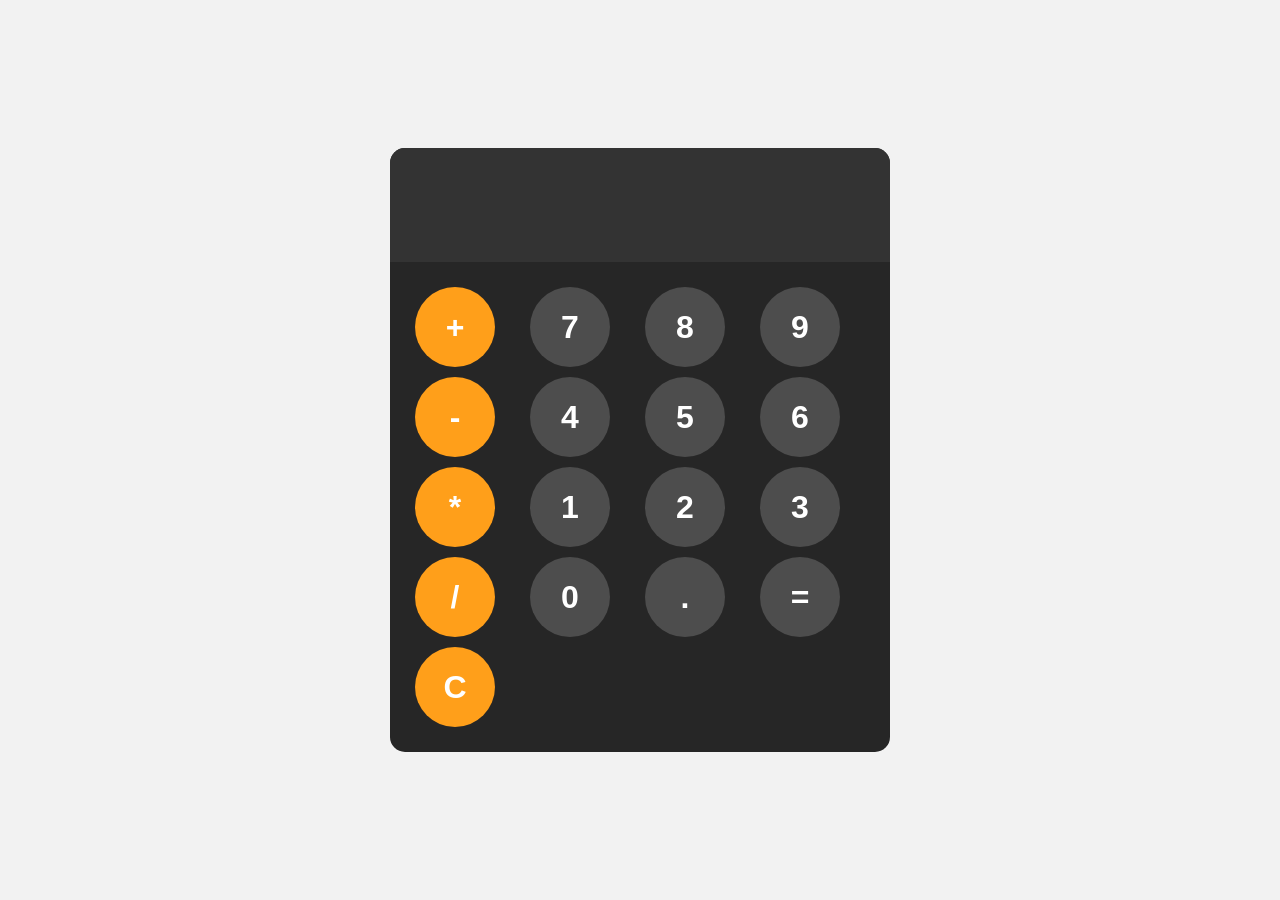
<file: project/calculator/Calculator.html>
<!-- building a calculator with brocode -->
<!DOCTYPE html>
<html lang="en">
  <head>
    <meta charset="UTF-8" />
    <meta name="viewport" content="width=device-width, initial-scale=1.0" />
    <link rel="stylesheet" href="Calculator.css" />
    <title>Document</title>
  </head>
  <body>
    <div id="calculator">
      <input id="display" readonly />
      <div id="keys" class="">
        <button onclick="appendToDisplay('+')" class="operator-btn">+</button>
        <button onclick="appendToDisplay('7')">7</button>
        <button onclick="appendToDisplay('8')">8</button>
        <button onclick="appendToDisplay('9')">9</button>
        <button onclick="appendToDisplay('-')" class="operator-btn">-</button>
        <button onclick="appendToDisplay('4')">4</button>
        <button onclick="appendToDisplay('5')">5</button>
        <button onclick="appendToDisplay('6')">6</button>
        <button onclick="appendToDisplay('*')" class="operator-btn">*</button>
        <button onclick="appendToDisplay('1')">1</button>
        <button onclick="appendToDisplay('2')">2</button>
        <button onclick="appendToDisplay('3')">3</button>
        <button onclick="appendToDisplay('/')" class="operator-btn">/</button>
        <button onclick="appendToDisplay('0')">0</button>
        <button onclick="appendToDisplay('.')" class="operator.btn">.</button>
        <button onclick="calculate()">=</button>
        <button onclick="clearDisplay()" class="operator-btn">C</button>
      </div>
    </div>

    <script src="Calculator.js"></script>
  </body>
</html>
</file>
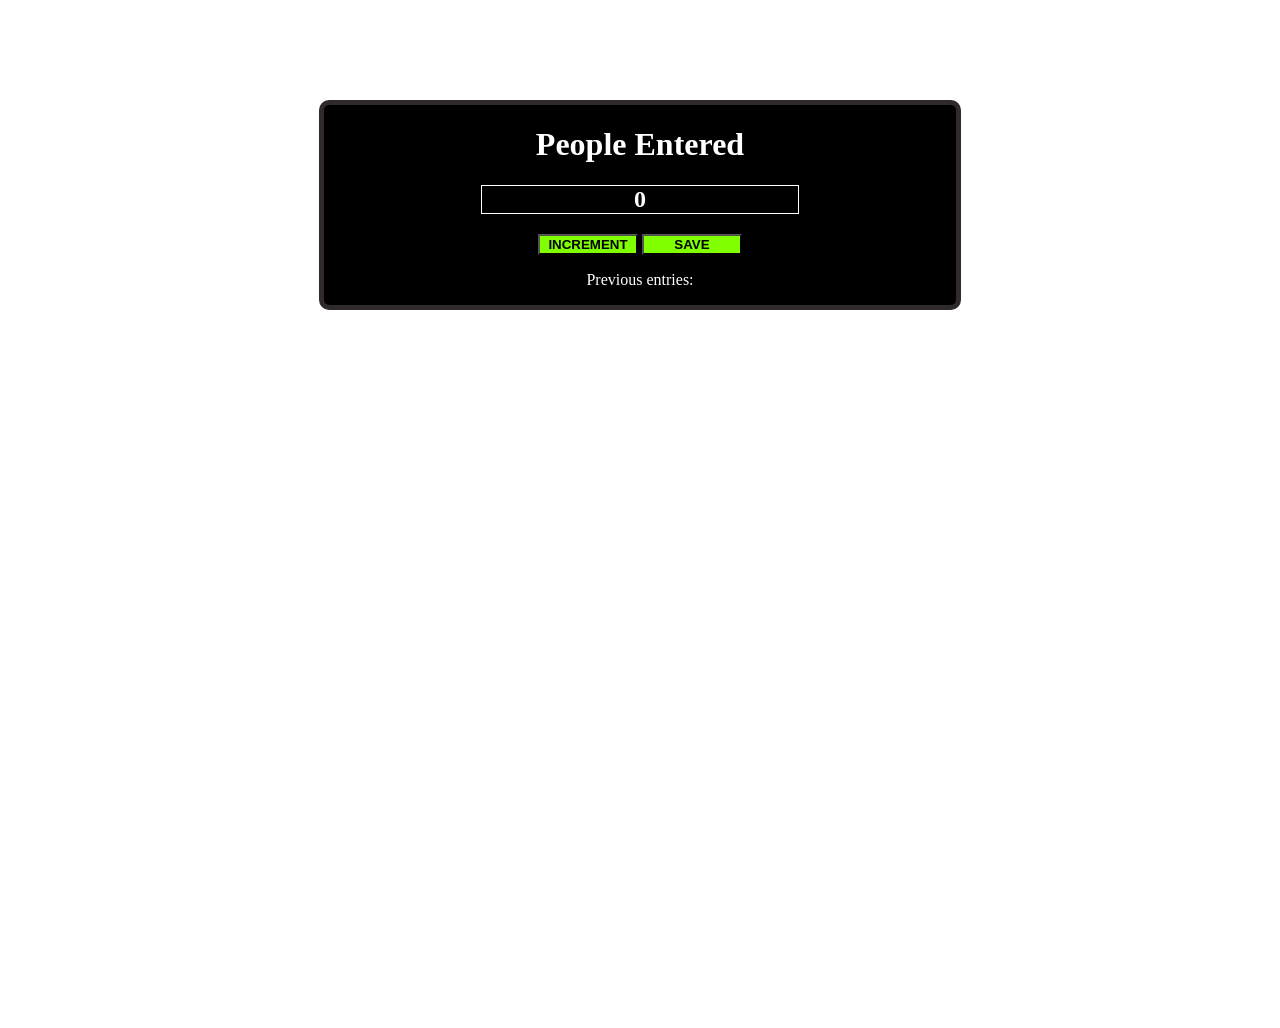
<file: project/peoplecounter/PeopleCounter.html>
<!DOCTYPE html>
<html lang="en">
  <head>
    <meta charset="UTF-8" />
    <meta name="viewport" content="width=device-width, initial-scale=1.0" />
    <title>People Counter app</title>
    <style>
      body {
        background-image: url("https://media.istockphoto.com/id/1083982928/photo/jaipur-metro.jpg?s=612x612&w=0&k=20&c=gLJrIg6X9XvumVlMLyZ-RUi3SZJa0Yu4O4UfWVoJc0c=");
        background-size: cover;
        text-align: center;

        color: white;
        height: 100vh;

        padding-bottom: 20px;
        margin-top: 100px;
      }
      h2 {
        border-style: solid;
        border-width: thin;
        border-color: white;
      }
      button {
        background-color: chartreuse;
        width: 100px;
        font-weight: bold;
      }
      p {
        color: white;
      }
      .container {
        border-style: solid;
        border-width: thick;
        border-color: rgb(48, 42, 42);
        border-radius: 10px;
        background-color: black;
        width: 50%;
      }
      #count-el {
        width: 50%;
        align: center;
        display: flex;
        justify-content: center;
      }
    </style>
    <!--background-image: url("https://th.bing.com/th/id/OIP.4CRCJwL7g_-WJyXDRJNtOgHaC9?rs=1&pid=ImgDetMain");-->
  </head>
  <body>
    <center>
      <div class="container">
        <h1>People Entered</h1>
        <center><h2 id="count-el">0</h2></center>
        <button id="increment-btn" onclick="increment()">INCREMENT</button>
        <button id="save-btn" onclick="save()">SAVE</button>
        <p id="save-el">Previous entries:</p>
      </div>
    </center>

    <script src="PeopleCounter.js"></script>
  </body>
</html>
</file>
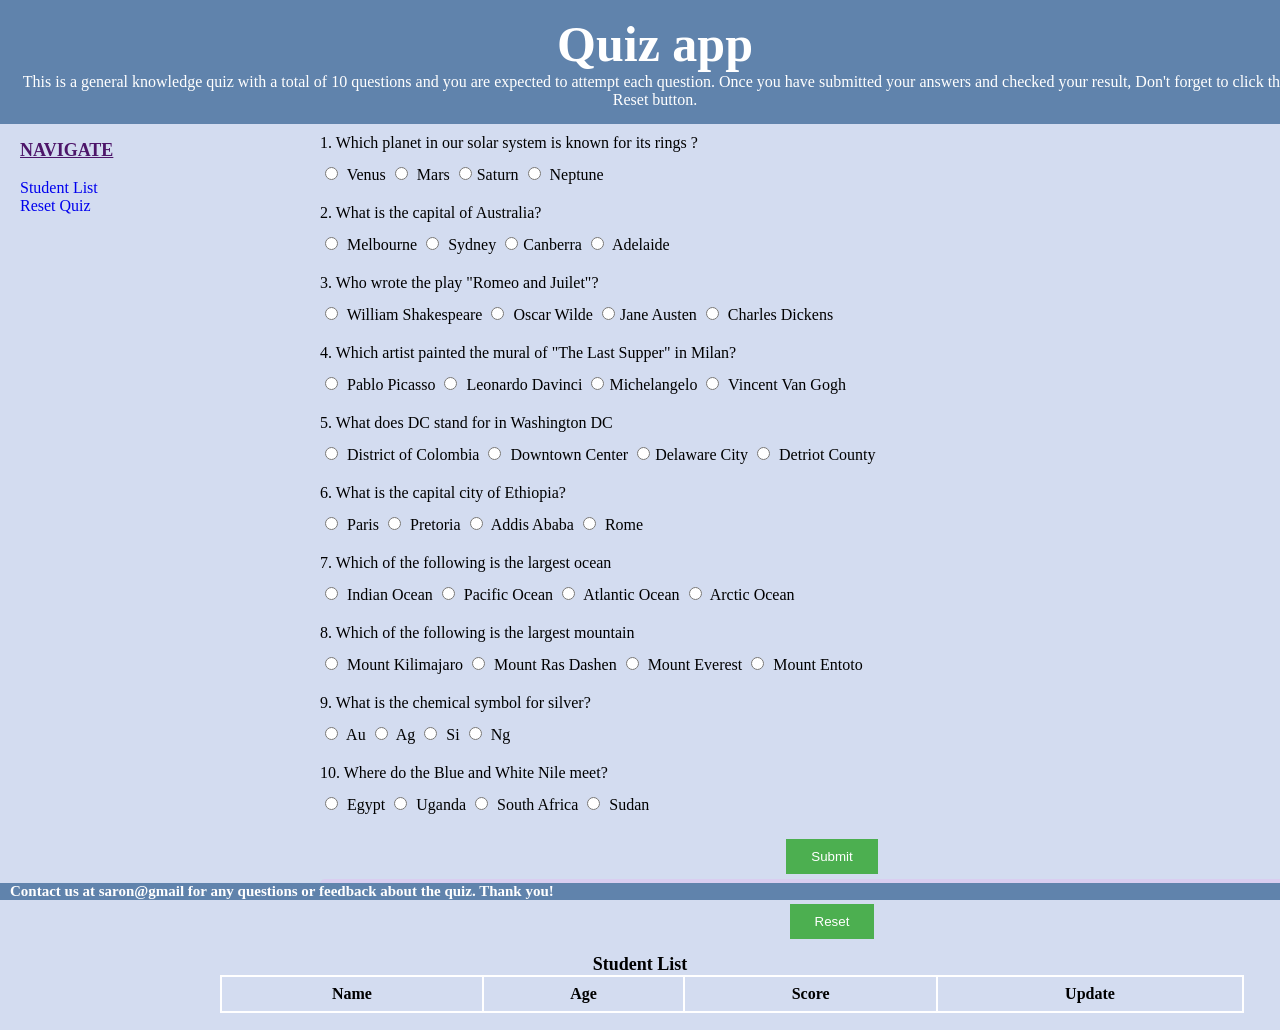
<file: project/quizapp/project1.html>
<!DOCTYPE html>
<html lang="en">
  <head>
    <meta charset="UTF-8" />
    <meta name="viewport" content="width=device-width, initial-scale=1.0" />
    <title>Document</title>
    <link rel="stylesheet" href="project1.css" />
  </head>
  <body>
    <section id="header">
      <h1>Quiz app</h1>
      <div>
        <p>This is a general knowledge quiz with a total of 10 questions and you are expected to attempt each question. Once you have submitted your answers and checked your result, Don't forget to click the Reset button.
        </p>
      </div>
    </section>
    <section id="navigation">
      <h2 style="text-align: left;"><u>NAVIGATE</u></h2> <br>
      <!-- <a href="#part1">Questions</a> <br> -->
      <a href="#studlistheader">Student List</a><br>
      <a href="#reset">Reset Quiz</a> <br>
      </section>
    </section>

    <main>
        <div id="part1">
          <!-- <p>Answer the following questions correctly.</p> -->
          <label for="q1"
            >1. Which planet in our solar system is known for its rings ?</label
          >
          <input type="radio" 
            name="question1" 
            id="q1i"
            value="Venus"
            onclick="check1()"
          />
          Venus
          <input
            type="radio"
            name="question1"
            id="q1ii"
            value="Mars"
             onclick="check1()"
          />
          Mars
          <input
            type="radio"
            name="question1"
            id="q1iii"
            value="Saturn"
          
          />Saturn
          <input
            type="radio"
            name="question1"
            id="q1iv"
            value="Neptune"
            onclick="check1()"
          />
          Neptune
          <!-- <button onclick="check()">Check</button> -->
          <p id="result1"></p>
          <br />

          <label for="q2" id="q2">2. What is the capital of Australia?</label>
          <input
            type="radio"
            name="question2"
            id="q2i"
            value="Melbourne"
            onclick="check2()"
          />
          Melbourne
          <input
            type="radio"
            name="question2"
            id="q2ii"
            value="Sydney"
            onclick="check2()"
          />
          Sydney
          <input
            type="radio"
            name="question2"
            id="q2iii"
            value="Canberra"

          />Canberra
          <input
            type="radio"
            name="question2"
            id="q2iv"
            value="Adelaide"
            onclick="check2()"
          />
          Adelaide

          <p id="result2"></p>
          <br />
          <label for="q3">3. Who wrote the play "Romeo and Juilet"?</label>
      
          <input
            type="radio"
            name="question3"
            id="q3i"
            value="William Shakespeare"
            
          />
          William Shakespeare
          <input
            type="radio"
            name="question3"
            id="q3ii"
            value="Oscar Wilde"
            onclick="check3()"
          />
          Oscar Wilde
          <input
            type="radio"
            name="question3"
            id="q3iii"
            value="Jane Austen"
            onclick="check3()"
          />Jane Austen
          <input
            type="radio"
            name="question3"
            id="q3iv"
            value="Charles Dickens"
            onclick="check3()"
          />
          Charles Dickens

          <p id="result3"></p>
          <br />

          <label for="q4"
            >4. Which artist painted the mural of "The Last Supper" in
            Milan?</label
          >
      
          <input
            type="radio"
            name="question4"
            id="q4i"
            value="Pablo Picasso"
            onclick="check4()"
          />
          Pablo Picasso
          <input
            type="radio"
            name="question4"
            id="q4ii"
            value="Leonardo da Vinci"
          
          />
          Leonardo Davinci
          <input
            type="radio"
            name="question4"
            id="q4iii"
            value="Michelangelo"
            onclick="check4()"
          />Michelangelo
          <input
            type="radio"
            name="question4"
            id="q4iv"
            value="Vincent Van Gogh"
            onclick="check4()"
          />
          Vincent Van Gogh
          <p id="result4"></p>
          <br />

          <label for="q5">5. What does DC stand for in Washington DC</label>
          
          <input
            type="radio"
            name="question5"
            id="q5i"
            value="District of Colombia"
      
          />
          District of Colombia
          <input
            type="radio"
            name="question5"
            id="q5ii"
            value="Downtown Center"
            onclick="check5()"
          />
          Downtown Center
          <input
            type="radio"
            name="question5"
            id="q5iii"
            value="Delaware City"
            onclick="check5()"
          />Delaware City
          <input
            type="radio"
            name="question5"
            id="q5iv"
            value="Detriot County"
            onclick="check5()"
          />
          Detriot County
          <p id="result5"></p>
          <br />
        
          <label for="q6">6. What is the capital city of Ethiopia?</label>
         
          <input
            type="radio"
            name="question6"
            id="q6i"
            value="Paris"
          />
          Paris
          <input type="radio" name="question6" id="q6ii" onclick="check6()" />
          Pretoria
          <input
            type="radio"
            name="question6"
            id="q6iii"
            value="Addis Ababa"
        
          />
          Addis Ababa
          <input
            type="radio"
            name="question6"
            id="q6iv"
            value="Rome"

          />
          Rome
          <br />
          <!-- <button onclick="check()">Check</button> -->
          <p id="result6"></p>
          <br />

          <label for="q7">7. Which of the following is the largest ocean</label>
    
          <input
            type="radio"
            name="question7"
            id="q7i"
            value="Indian Ocean"
            onclick="check7()"
          />
          Indian Ocean
          <input
            type="radio"
            name="question7"
            id="q7ii"
            value="Pacific Ocean"
   
          />
          Pacific Ocean
          <input
            type="radio"
            name="question7"
            id="q7iii"
            value="Atlantic ocean"

          />
          Atlantic Ocean
          <input
            type="radio"
            name="question7"
            id="q7iv"
            value="Artic Ocean"
            onclick="check7()"
          />
          Arctic Ocean
          <br />
          <p id="result7"></p>
          <br />

          <label for="q8"
            >8. Which of the following is the largest mountain</label
          >
 
          <input
            type="radio"
            name="question8"
            id="q8i"
            value="Mount Kilimanjaro"
            onclick="check8()"
          />
          Mount Kilimajaro
          <input
            type="radio"
            name="question8"
            id="q8ii"
            value="Mount Ras Dashen"
            onclick="check8()"
          />
          Mount Ras Dashen
          <input
            type="radio"
            name="question8"
            id="q8iii"
            value="Mount Everest"
        
          />
          Mount Everest
          <input
            type="radio"
            name="question8"
            id="q8iv"
            value="Mount Entoto"
        
          />
          Mount Entoto
          <p id="result8"></p>
          <br />

          <label for="q8">9. What is the chemical symbol for silver? </label>

          <input
            type="radio"
            name="question9"
            id="q9i"
            value="Au"
            onclick="check9()"
          />
          Au
          <input
            type="radio"
            name="question9"
            id="q9ii"
            value="Ag"
     
          />
          Ag
          <input
            type="radio"
            name="question9"
            id="q9iii"
            value="Si"
    
          />
          Si
          <input
            type="radio"
            name="question9"
            id="q9iv"
            value="Ng"
            onclick="check9()"
          />
          Ng
          <p id="result9"></p>
          <br />

          <label for="q10">10. Where do the Blue and White Nile meet? </label>

          <input
            type="radio"
            name="question10"
            id="q10i"
            value="Egypt"
            onclick="check10()"
          />
          Egypt
          <input
            type="radio"
            name="question10"
            id="q10ii"
            value="Uganda"
            onclick="check10()"
          />
          Uganda
          <input
            type="radio"
            name="question10"
            id="q10iii"
            value="South Africa"
            onclick="check10()"
          />
          South Africa
          <input
            type="radio"
            name="question10"
            id="q10iv"
            value="Sudan"
 
          />
          Sudan
          <p id="result10"></p>
          <br />
        </div>
        <center>
          <button id="btn1" onclick="totalScore()">Submit</button>
             <p id="total"></p>
      
          <button id="reset" onclick="reset()">Reset</button>
         <!-- <input type="reset" value="Reset"> -->
        </center>
    </main>
   <section id="studList">
    <h2 id="studlistheader">Student List</h2>
    <table>
<thead>
  <tr>
    <th>Name</th>
    <th>Age</th>
    <th>Score</th>
    <th>Update</th>
  </tr>
</thead>
<tbody>
</tbody>
    </table>
   </section>
    <footer id="footer">
      <p>Contact us at saron@gmail for any questions or feedback about the quiz. Thank you!</p>
    </footer>
    <script src="project1.js"></script>
  </body>
</html>
</file>
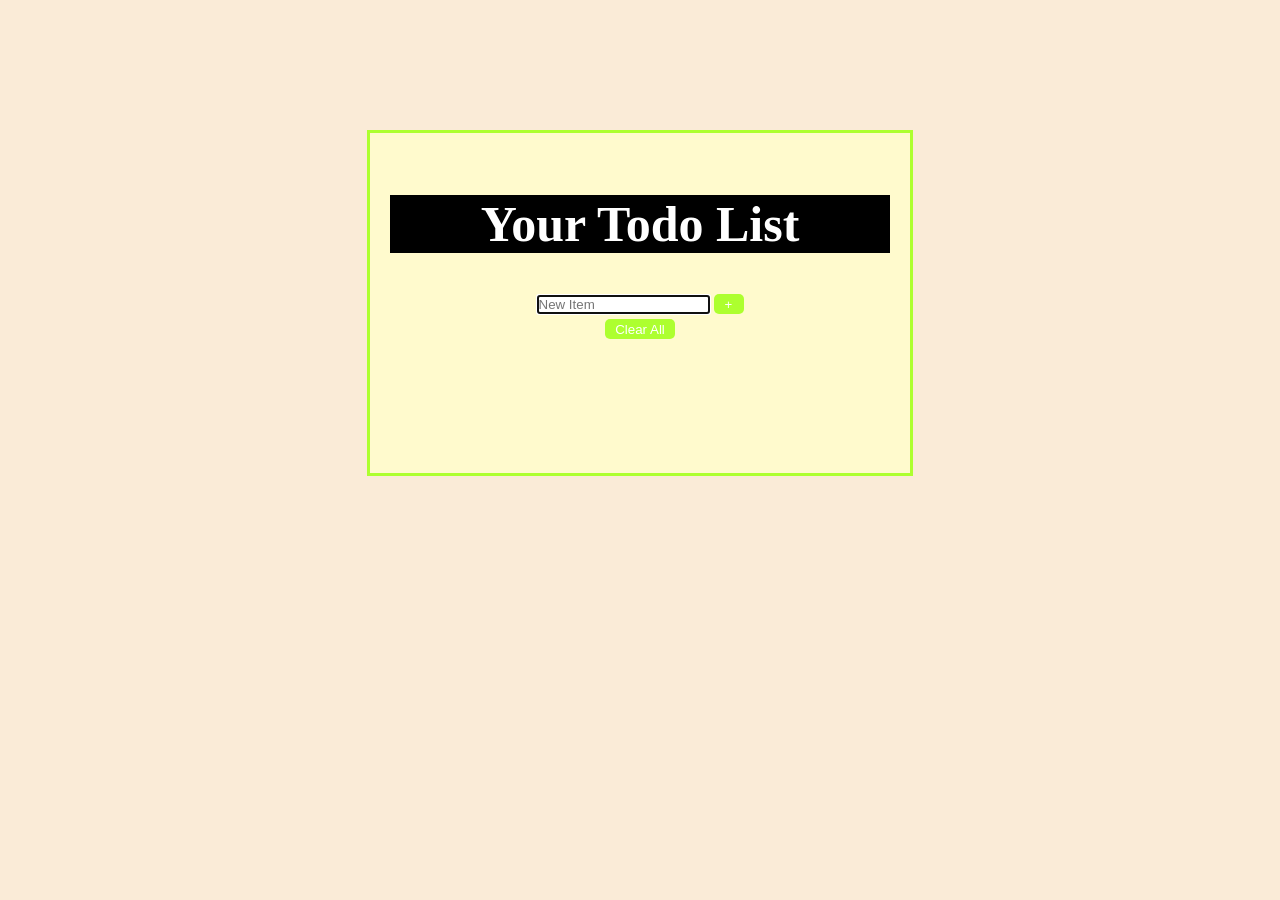
<file: project/todo/todo.html>
<!DOCTYPE html>
<html lang="en">
<head>
    <meta charset="UTF-8">
    <meta name="viewport" content="width=device-width, initial-scale=1.0">
    <title>Document</title>
    <link rel="stylesheet" href="todo.css">
</head>
<body>
    <section id="wrapper">
        <center>
    <h1>Your Todo List</h1>
    <div id="input">
        <input type="text" id="no1" placeholder="New Item" autofocus autocomplete="off">
        <button onclick="create()" id="button1">+</button>
    </div>
    <div id="todolist">
       <!-- Data is added here  -->
    </div>
    <div id="footer"></div>
    <button id="button2" onclick="Delete()">Clear All</button>
</center>
</section>

    <script src="todo.js"></script>
</body>
</html>
</file>
<file: project/calculator/Calculator.css>
body {
    margin: 0;
    display: flex;
    justify-content: center; /* horizontal alignment*/
    align-items: center; /* vertical alignment*/
    height: 100vh;
    background-color: hsl(0, 0%, 95%);
}

#calculator {
    font-family: Arial, sans-serif;
    background-color: hsl(0, 0%, 15%);
    border-radius: 15px;
    max-width: 500px;
    overflow: hidden;
}

#display {
    width: 100%;
    padding: 20px;
    font-size: 4rem;
    text-align: left;
    border: none;
    background-color: hsl(0, 0%, 20%);
    color: white;
}

#keys {
    display: grid;
    grid-template-columns :repeat(4, 1fr); /* displays 4 columns that are evenly spaced */
    gap: 10px;
    padding: 25px;
}

button {
    width: 80px;
    height: 80px;
    border-radius: 40px;  /* rounded buttons */
    border: none;
    background-color: hsl(0, 0%, 30%);
    color: white;
    font-size: 2rem;
    font-weight: bold;
    cursor: pointer; /* changes arrow to pointed finger*/
}
button:hover {
    background-color: hsl(0, 0%, 40%); /*Lights up when hovered over*/
}
button:active {
    background-color: hsl(0, 0%, 50%); /*Flashes when clicked*/
}
.operator-btn {
    background-color: hsl(35, 100%, 55%);
}
.operator-btn:hover {
    background-color: hsl(35, 100%, 65%);
}
.operator-btn:active {
    background-color: hsl(35, 100%, 75%);
}
</file>
<file: project/quizapp/project1.css>
* {
  padding: 0;
  margin: 0;
  border: none;
}


body {
  /* font-family: Arial, sans-serif; */
  background-color:rgba(199, 211, 236, 0.781);
  color: black;
  margin: 0;
  padding: 0;
  overflow-x: hidden;
  overflow-y: auto;
}
h1 {
  margin: 0;
  font-weight: bolder;
  font-size: 50px;
}
h2 {
  font-weight: lighter;
  font-size: smaller;
}

#header {
  background-color: rgb(96, 131, 172);
  color: #fff;
  padding: 15px;
  text-align: center;
  justify-items: right;
  position: sticky;
  top: 0;
  left: 0;
  width: 100%;
}

#navigation {
  position: sticky;
  top: 140px;
  left: 0;
  color: rgb(77, 21, 105);
  padding-left: 20px;
  width: 20%;
  float: left;

}

main {
  width: 80%; 
  margin-left: 25%; /* Add margin to the left to create space for the navigation section */
  margin-top: 10px;
  padding: 20px auto;
  
}

label {
  display: block;
  margin-bottom: 10px;
}

input {
  margin: 5px;
  margin-bottom: 6px;
}

#btn1, #reset{
  background-color: #4caf50;
  color: #fff;
  margin: 5px 100px;
  padding: 10px 25px;
  border: none;
  text-align: center; 
  
}

#total {
 border: none;
  border-radius: 5px;
  color:black;
  font-size: 20px;
  font-weight: 200;
  background-color: rgba(235, 161, 235, 0.231);
  padding: 10px;
}

  

footer {
  background-color: rgb(96, 131, 172);
  color: white;
  font-weight: bold;
  padding: 0 10px;
  font-size: 15px;
  position: sticky;
  bottom: 0;
  left: 0;
}

#studList {
  padding-top: 10px;
  margin-left: auto;
  margin-right: auto;
  
}

button {
  background-color: #4caf50;
  color: #fff;
  padding: 5px;
  margin: 5px;
  border: none;
}

table {
  border-collapse: collapse;
  width: 80%;
  margin-left: 220px;
  margin-right: auto;
  border: 2px solid white;
}

th {
  border: 2px solid white;
  padding: 8px;
  text-align: center
}

tr {
  border: 2px solid white;

}

td {
  border:2px solid white;
  padding: 5px;
  text-align: center;
}

h2 {
  font-weight: bold;
  font-size: large;
  text-align: center;
}
a {
  /* color:white; */
  text-decoration: none;
}
</file>
<file: project/todo/todo.css>
* {
    /* margin: 0; */
    padding: 0;
 
}
body{
    background-color:antiquewhite;
}


#wrapper {
    text-align: center;
    border: solid;
    border-color: greenyellow;
    padding: 20px;
    margin: 130px auto;
    width: 500px;
    min-height: 300px;
    background-color:lemonchiffon;
}

#button1 {
    background-color: greenyellow;
    border: none;
    color: white;
    width: 30px;
    height: 20px;
    border-radius: 5px;
}

h1 {
    text-align: center;
    font-weight: bold;
    font-size: 50px;
    background-color:black;
    color: white;
    /* margin: 0; */
    /* padding: 0; */
    border: none;
}

#button2 {
    margin-top: 5px;
    background-color: greenyellow;
    border: none;
    color: white;
    width: 70px;
    height: 20px;
    border-radius: 5px;
}

label {
    display: flex;
    align-items: left;
}

#button3 {
    border: none;
    background-color:lemonchiffon;
    margin-left: auto;
}

#divider {
    display:flex;
    align-items: center;
    margin-left: auto;
}

.clicked {
    text-decoration: line-through;
    font: weight 5px;
    font-style: italic;
}
</file>
